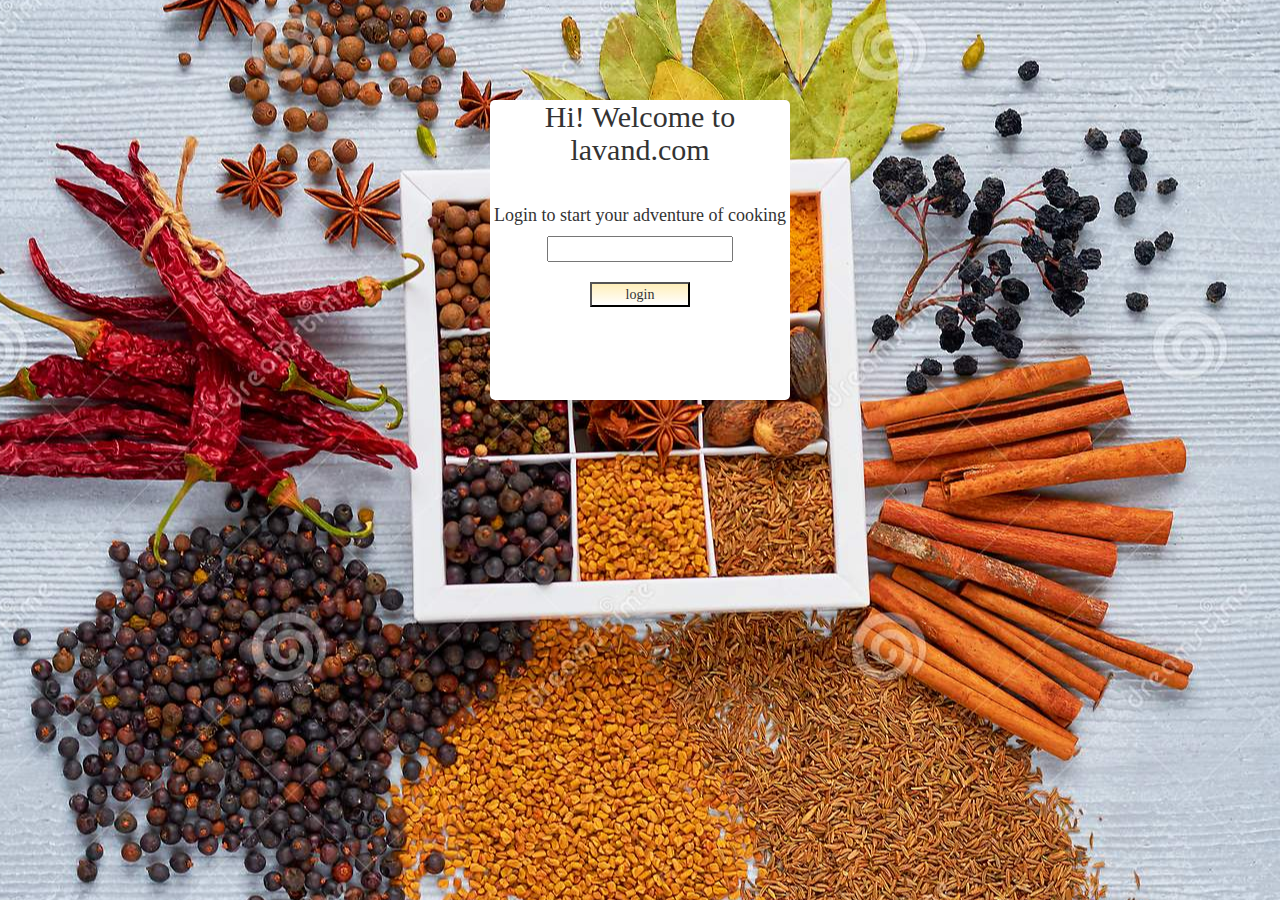
<file: index.html>
<html>
    <head>
        <title>
            Lavand.com
    
        </title>
    </head>
    <link href="https://fonts.googleapis.com/css?family=Yeon+Sung&display=swap" rel="stylesheet"><meta name="viewport" content="width=device-width, initial-scale=1">

    <link rel="stylesheet" href="https://maxcdn.bootstrapcdn.com/bootstrap/3.4.0/css/bootstrap.min.css">
    <script src="https://ajax.googleapis.com/ajax/libs/jquery/3.4.1/jquery.min.js"></script>
    <script src="https://maxcdn.bootstrapcdn.com/bootstrap/3.4.0/js/bootstrap.min.js"></script>
    
    <link rel="stylesheet" type="text/css" href="style.css">
    
    
    <body id="body">
        <center>
            <div id="DIV1">
               <h2>Hi! Welcome to lavand.com</h2>
               <br>
               <h4>Login to start your adventure of cooking</h4>
               <input type="text" placeholder="" > 
                <br>
               <br>
               <button id="btn_login" onclick="addUser()" > login</button>
            </div>
            
        </center>
        <script src="main.js"></script>
    </body>
</html>
</file>
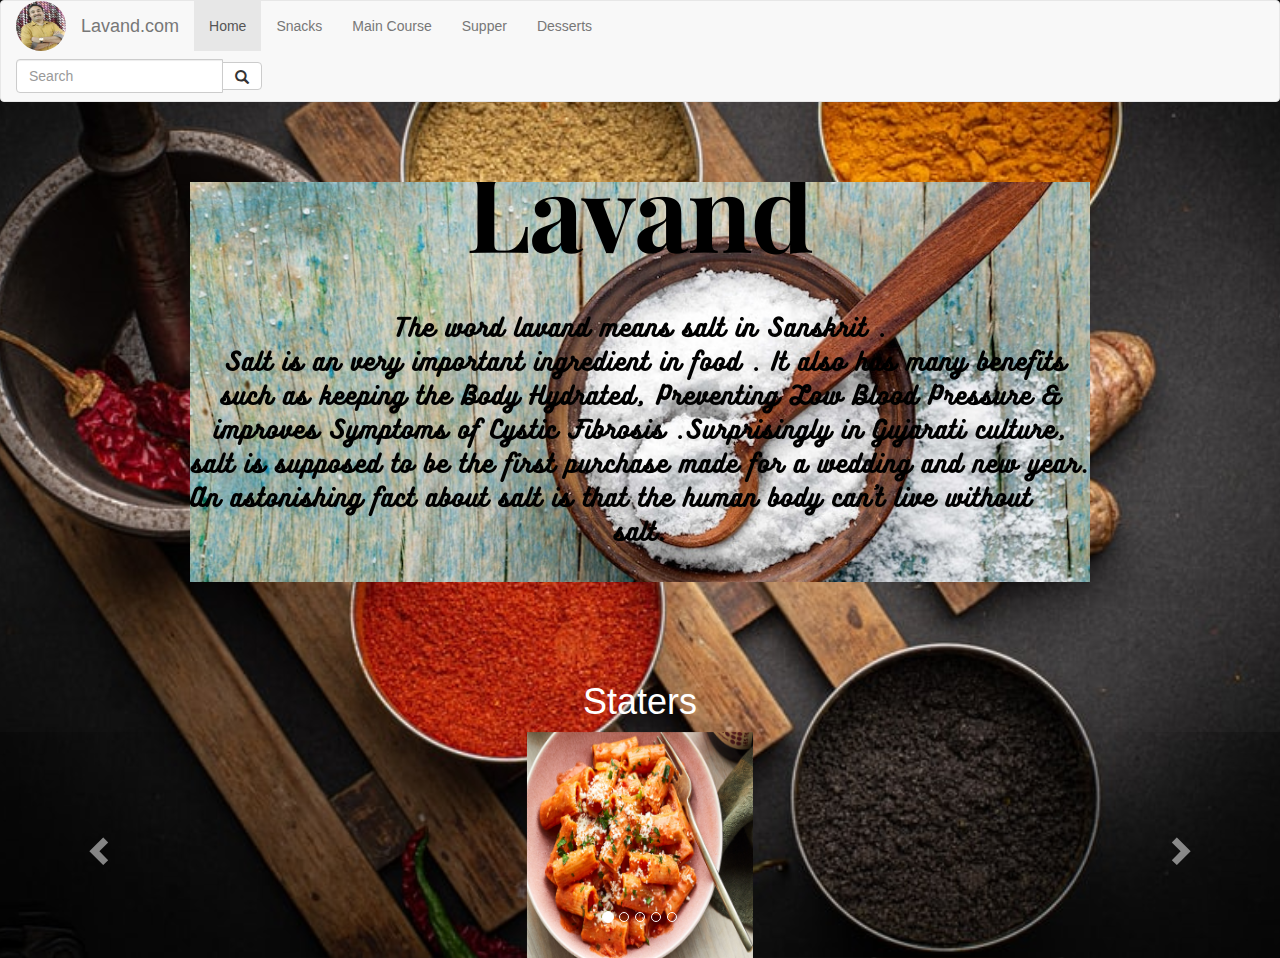
<file: index2.html>
<HTML>
    <head>
        <title>
            lavand.com
        </title>
    </head>
    <link href="https://fonts.googleapis.com/css?family=Yeon+Sung&display=swap" rel="stylesheet"><meta name="viewport" content="width=device-width, initial-scale=1">

    <link rel="stylesheet" href="https://maxcdn.bootstrapcdn.com/bootstrap/3.4.0/css/bootstrap.min.css">
    <script src="https://ajax.googleapis.com/ajax/libs/jquery/3.4.1/jquery.min.js"></script>
    <script src="https://maxcdn.bootstrapcdn.com/bootstrap/3.4.0/js/bootstrap.min.js"></script>
    
    <link rel="stylesheet" type="text/css" href="style.css">
    
    <body id="body1">
      
        <nav class="navbar navbar-default">
            <div class="container-fluid">
              <div class="navbar-header">
                <a class="navbar-brand" href="#" ><img src="1204533756.jpg"  id="img_nav" ></a>
                <a class="navbar-brand" href="#" >Lavand.com</a>
              </div>
              <ul class="nav navbar-nav">
                <li class="active"><a href="#home" >Home</a></li>
                <li><a href="#snacks" >Snacks</a></li>
                <li><a href="#main_course">Main Course</a></li>
                <li><a href="#supper">Supper</a></li>
                <li><a href="#desserts">Desserts</a></li>
              </ul>
            </div>
            <form class="navbar-form navbar-left" action="/action_page.php">
              <div class="input-group">
                <input type="text" class="form-control" placeholder="Search">
                <div class="input-group-btn">
                  <button class="btn btn-default" type="submit">
                    <i class="glyphicon glyphicon-search"></i>
                  </button>
                </div>
              </div>
            </form>
            </nav>
            <br><br><br>
            <center>
            <section id="home" >
              <img src="Lavand.png" >
            </section>

            <br><br><br><br>


            <section id="snacks">

              <h1 style="color: white;" style="background-color: violet;">Staters</h1>
            <div id="myCarousel" class="carousel slide" data-ride="carousel">
              <!-- Indicators -->
              <ol class="carousel-indicators">
                <li data-target="#myCarousel" data-slide-to="0" class="active"></li>
                <li data-target="#myCarousel" data-slide-to="1"></li>
                <li data-target="#myCarousel" data-slide-to="2"></li>
                <li data-target="#myCarousel" data-slide-to="3"></li>
                <li data-target="#myCarousel" data-slide-to="4"></li>
              </ol>
            
              <!-- Wrapper for slides -->
              <div class="carousel-inner">
                <div class="item active">
                  <img src="pasta.jpg" alt="Los Angeles" id="pasta">
                </div>
            
                <div class="item">
                  <img src="paneer_tikka.jpg" alt="Chicago" id="paneer_tikka">
                </div>
            
                <div class="item">
                  <img src="cheese_chilli.jpg" alt="cheese chill" id="cheese_chilli">
                </div>

                <div class="item">
                  <img src="egg_roll.jpg" alt="cheese chill" id="cheese_chilli">
                </div> <div class="item">

                  <img src="soups.jpg" alt="cheese chill" id="soups">
                </div>
              </div>
            
              <!-- Left and right controls -->
              <a class="left carousel-control" href="#myCarousel" data-slide="prev">
                <span class="glyphicon glyphicon-chevron-left"></span>
                <span class="sr-only">Previous</span>
              </a>
              <a class="right carousel-control" href="#myCarousel" data-slide="next">
                <span class="glyphicon glyphicon-chevron-right"></span>
                <span class="sr-only">Next</span>
              </a>
            </div>
          </section>
          
            
          </center>

        
          <script src="main.js"></script>
    </body>
</HTML>
</file>
<file: style.css>
#body{
    background:url("BG_LOGIN.jpg");
    background-position :center;
    background-size:inhzrit ;
}
#DIV1{
    position: centre ;
    background-color:white ;
    height:300px;
    width: 300px;
    border-radius :5px;
    text-align: center;
    margin-top: 100px;
    font-family: cursive;
}

#btn_login{
     
    background: linear-gradient(to bottom, #ffefba, #ffffff);
    height: 25px;
    width: 100px;
}
#body1{

    background:url("BG_main.jpg");
    background-position :center;
    background-size: cover ;
}

#img_nav{

    height: 50px;
    width: 50px;
    border-radius: 50px;
    margin-top: -15px;

}

#pasta{

    height:6cm ;
    width: 6cm;
}

#cheese_chilli{

    height: 6cm ;
    width: 6cm;
}

#paneer_tikka{

    height: 6cm ;
    width: 6cm;

}
</file>
